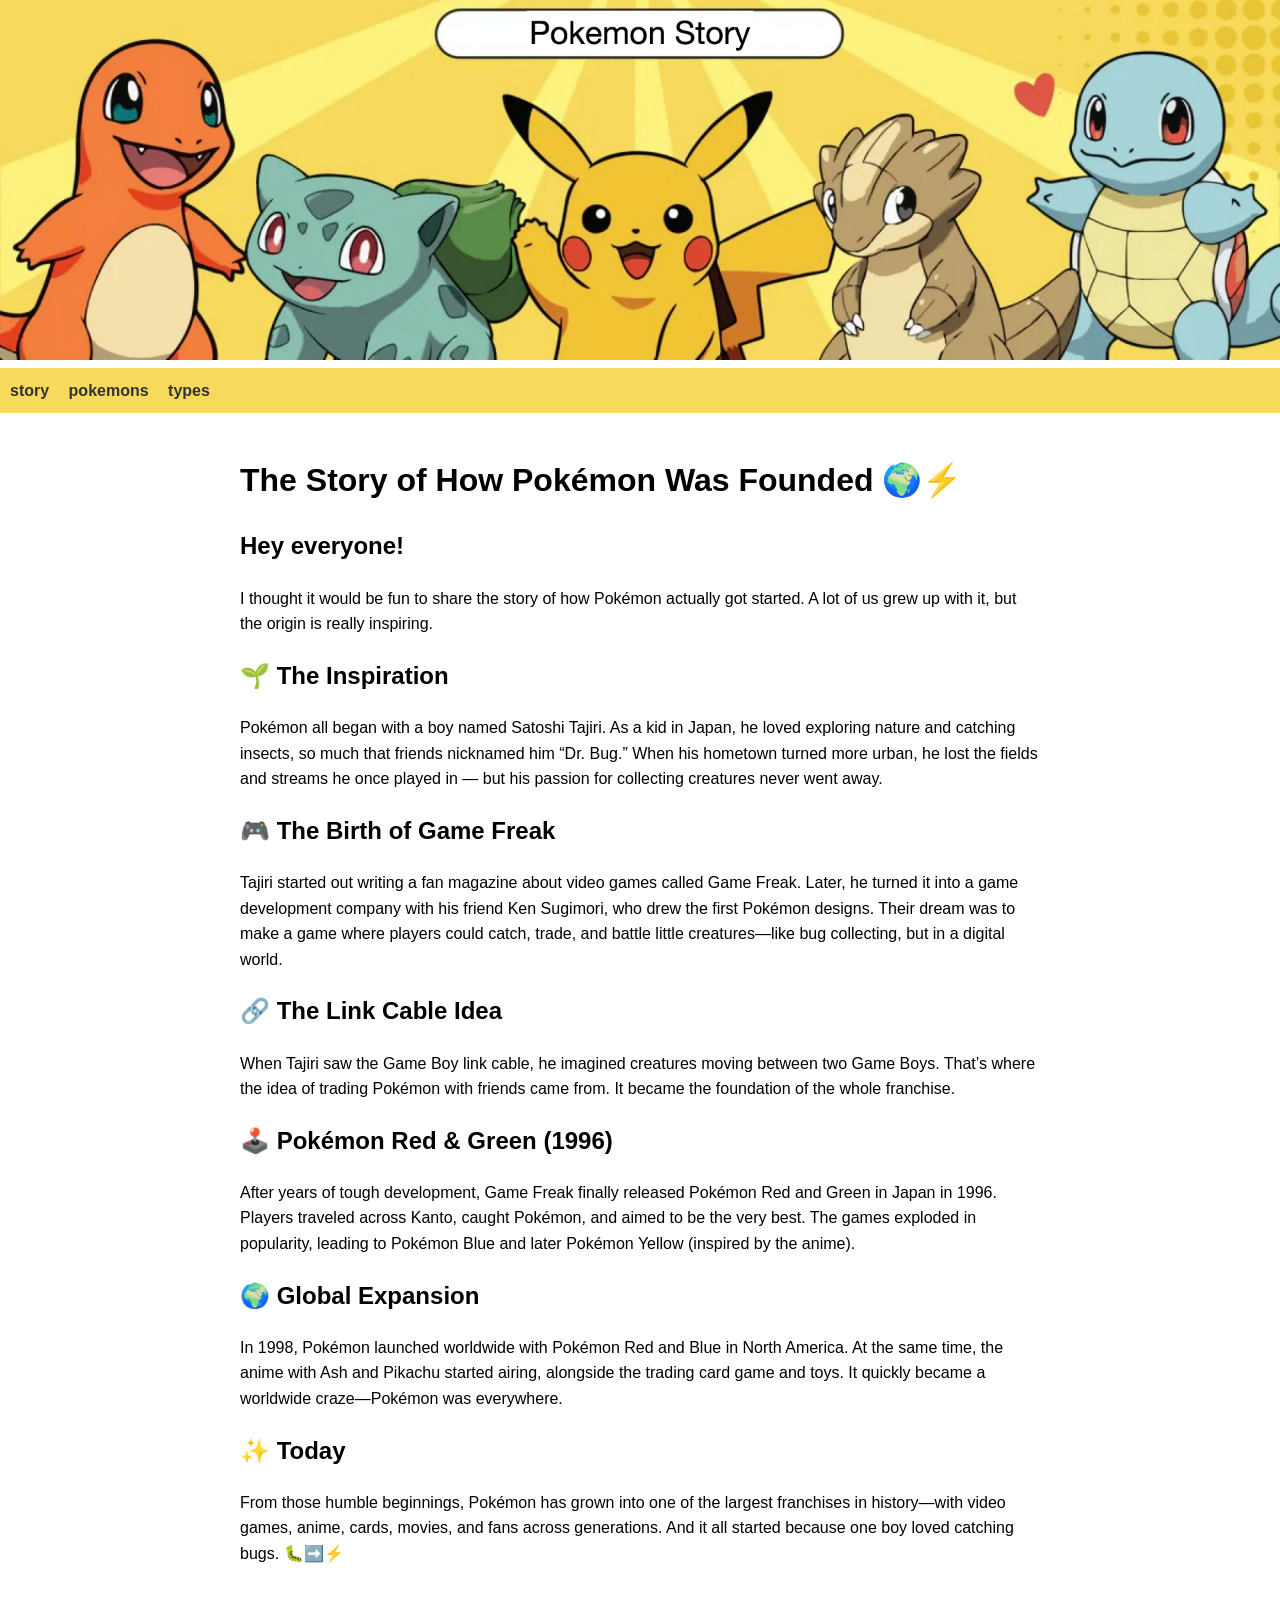
<file: index.html>
<!DOCTYPE html>
<html lang="nl">
<head>
    <meta charset="UTF-8">
    <meta name="viewport" content="width=device-width, initial-scale=1.0">
    <title>The Story of How Pokémon Was Founded</title>
    <style>
        body {
            font-family: Arial, sans-serif;
            margin: 0;
            padding: 0;
            line-height: 1.6;
        }
        nav {
            background-color: #F7DA5C;
            padding: 10px;
        }
        nav a {
            margin-right: 15px;
            text-decoration: none;
            color: #333;
            font-weight: bold;
        }
        main {
            padding: 20px;
            max-width: 800px;
            margin: 0 auto;
        }
    </style>
</head>
<body>

    <header>
        <img src="banner.png" alt="Pokémon Banner" style="width:100%;">
        <nav>
            <a href="https://eduardync.github.io/story/" target="_self">story</a>
            <a href="https://eduardync.github.io/story/pokemons.html" target="_self">pokemons</a>
            <a href="https://eduardync.github.io/story/types.html" target="_self">types</a>
        </nav>
    </header>

    <main>
        <h1>The Story of How Pokémon Was Founded 🌍⚡</h1>

        <section>
            <h2>Hey everyone!</h2>
            <p>I thought it would be fun to share the story of how Pokémon actually got started. A lot of us grew up with it, but the origin is really inspiring.</p>
        </section>

        <section>
            <h2>🌱 The Inspiration</h2>
            <p>Pokémon all began with a boy named Satoshi Tajiri. As a kid in Japan, he loved exploring nature and catching insects, so much that friends nicknamed him “Dr. Bug.” When his hometown turned more urban, he lost the fields and streams he once played in — but his passion for collecting creatures never went away.</p>
        </section>

        <section>
            <h2>🎮 The Birth of Game Freak</h2>
            <p>Tajiri started out writing a fan magazine about video games called Game Freak. Later, he turned it into a game development company with his friend Ken Sugimori, who drew the first Pokémon designs. Their dream was to make a game where players could catch, trade, and battle little creatures—like bug collecting, but in a digital world.</p>
        </section>

        <section>
            <h2>🔗 The Link Cable Idea</h2>
            <p>When Tajiri saw the Game Boy link cable, he imagined creatures moving between two Game Boys. That’s where the idea of trading Pokémon with friends came from. It became the foundation of the whole franchise.</p>
        </section>

        <section>
            <h2>🕹️ Pokémon Red & Green (1996)</h2>
            <p>After years of tough development, Game Freak finally released Pokémon Red and Green in Japan in 1996. Players traveled across Kanto, caught Pokémon, and aimed to be the very best. The games exploded in popularity, leading to Pokémon Blue and later Pokémon Yellow (inspired by the anime).</p>
        </section>

        <section>
            <h2>🌍 Global Expansion</h2>
            <p>In 1998, Pokémon launched worldwide with Pokémon Red and Blue in North America. At the same time, the anime with Ash and Pikachu started airing, alongside the trading card game and toys. It quickly became a worldwide craze—Pokémon was everywhere.</p>
        </section>

        <section>
            <h2>✨ Today</h2>
            <p>From those humble beginnings, Pokémon has grown into one of the largest franchises in history—with video games, anime, cards, movies, and fans across generations. And it all started because one boy loved catching bugs. 🐛➡️⚡</p>
        </section>
    </main>

</body>
</html>
</file>
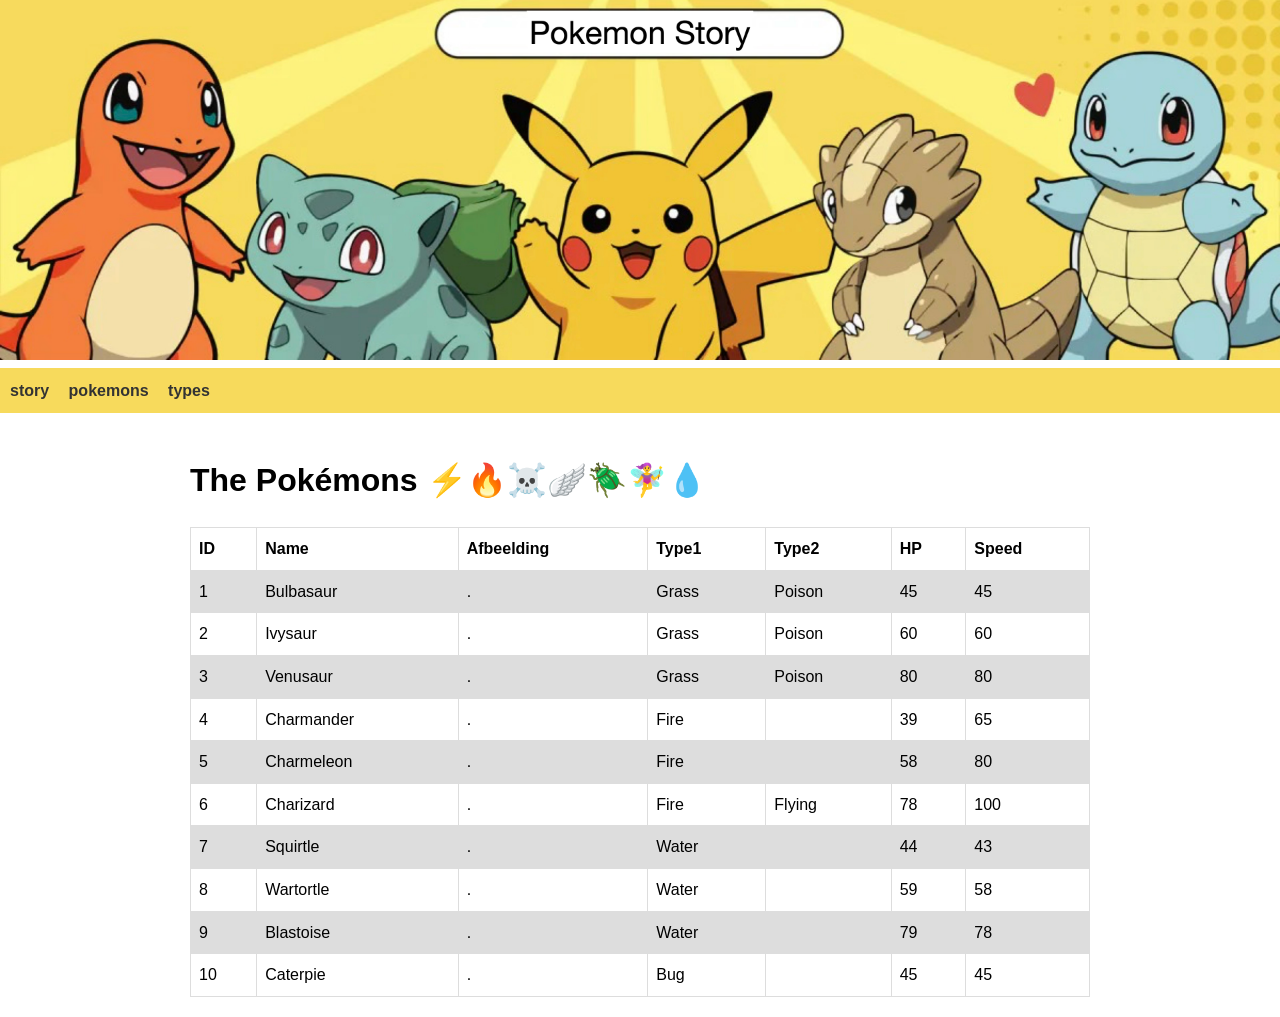
<file: pokemons.html>
<!DOCTYPE html>
<html lang="nl">
<head>
    <meta charset="UTF-8">
    <meta name="viewport" content="width=device-width, initial-scale=1.0">
    <title>The Pokémons</title>
    <style>
        body {
            font-family: Arial, sans-serif;
            margin: 0;
            padding: 0;
            line-height: 1.6;
        }
        nav {
            background-color: #F7DA5C;
            padding: 10px;
        }
        nav a {
            margin-right: 15px;
            text-decoration: none;
            color: #333;
            font-weight: bold;
        }
        main {
            padding: 20px;
            max-width: 900px;
            margin: 0 auto;
        }
        table {
            font-family: Arial, sans-serif;
            border-collapse: collapse;
            width: 100%;
            margin-top: 20px;
        }
        td, th {
            border: 1px solid #dddddd;
            text-align: left;
            padding: 8px;
        }
        tr:nth-child(even) {
            background-color: #dddddd;
        }
    </style>
</head>
<body>

    <header>
        <img src="banner.png" alt="Pokémon Banner" style="width:100%;">
        <nav>
            <a href="index.html" target="_self">story</a>
            <a href="pokemons.html" target="_self">pokemons</a>
            <a href="types.html" target="_self">types</a>
        </nav>
    </header>

    <main>
        <h1>The Pokémons ⚡🔥☠️🪽🪲🧚‍♀️💧</h1>

        <table>
            <tr>
                <th>ID</th>
                <th>Name</th>
                <th>Afbeelding</th>
                <th>Type1</th>
                <th>Type2</th>
                <th>HP</th>
                <th>Speed</th>
            </tr>
            <tr>
                <td>1</td>
                <td>Bulbasaur</td>
                <td>.</td>
                <td>Grass</td>
                <td>Poison</td>
                <td>45</td>
                <td>45</td>
            </tr>
            <tr>
                <td>2</td>
                <td>Ivysaur</td>
                <td>.</td>
                <td>Grass</td>
                <td>Poison</td>
                <td>60</td>
                <td>60</td>
            </tr>
            <tr>
                <td>3</td>
                <td>Venusaur</td>
                <td>.</td>
                <td>Grass</td>
                <td>Poison</td>
                <td>80</td>
                <td>80</td>
            </tr>
            <tr>
                <td>4</td>
                <td>Charmander</td>
                <td>.</td>
                <td>Fire</td>
                <td></td>
                <td>39</td>
                <td>65</td>
            </tr>
            <tr>
                <td>5</td>
                <td>Charmeleon</td>
                <td>.</td>
                <td>Fire</td>
                <td></td>
                <td>58</td>
                <td>80</td>
            </tr>
            <tr>
                <td>6</td>
                <td>Charizard</td>
                <td>.</td>
                <td>Fire</td>
                <td>Flying</td>
                <td>78</td>
                <td>100</td>
            </tr>
            <tr>
                <td>7</td>
                <td>Squirtle</td>
                <td>.</td>
                <td>Water</td>
                <td></td>
                <td>44</td>
                <td>43</td>
            </tr>
            <tr>
                <td>8</td>
                <td>Wartortle</td>
                <td>.</td>
                <td>Water</td>
                <td></td>
                <td>59</td>
                <td>58</td>
            </tr>
            <tr>
                <td>9</td>
                <td>Blastoise</td>
                <td>.</td>
                <td>Water</td>
                <td></td>
                <td>79</td>
                <td>78</td>
            </tr>
            <tr>
                <td>10</td>
                <td>Caterpie</td>
                <td>.</td>
                <td>Bug</td>
                <td></td>
                <td>45</td>
                <td>45</td>
            </tr>
        </table>
    </main>

</body>
</html>
</file>
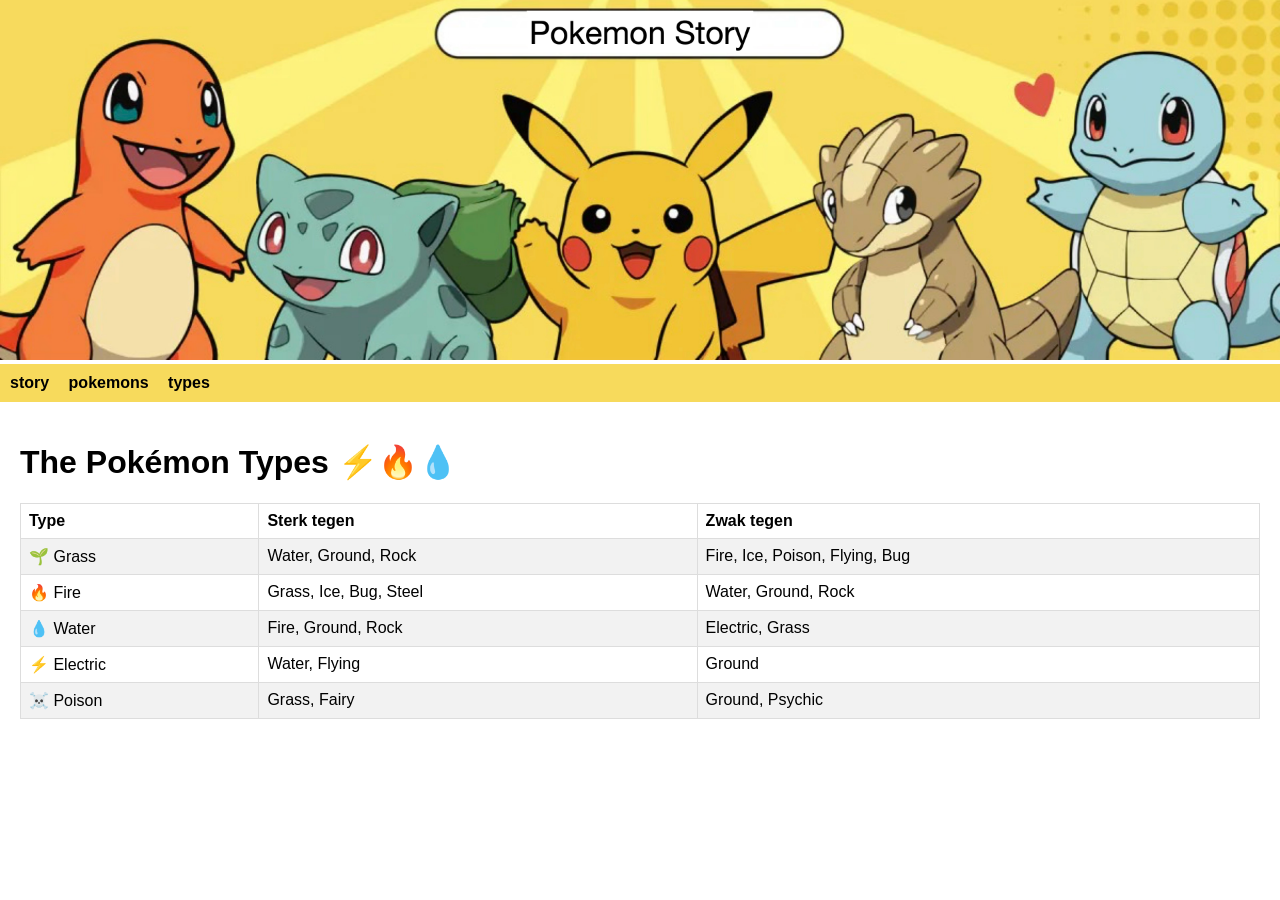
<file: types.html>
<!DOCTYPE html>
<html lang="nl">
<head>
    <meta charset="UTF-8">
    <title>Pokémon Types</title>
    <style>
        body {
            font-family: Arial, sans-serif;
            margin: 0;
            padding: 0;
        }
        nav {
            background-color: #F7DA5C;
            padding: 10px;
        }
        nav a {
            margin-right: 15px;
            font-weight: bold;
            text-decoration: none;
            color: #000;
        }
        .container {
            padding: 20px;
        }
        table {
            width: 100%;
            border-collapse: collapse;
            margin-top: 15px;
        }
        th, td {
            border: 1px solid #ddd;
            padding: 8px;
            text-align: left;
        }
        tr:nth-child(even) {
            background-color: #f2f2f2;
        }
    </style>
</head>
<body>

    <img src="banner.png" alt="Banner" style="width:100%;">

    <nav>
        <a href="index.html">story</a>
        <a href="pokemons.html">pokemons</a>
        <a href="types.html">types</a>
    </nav>

    <div class="container">
        <h1>The Pokémon Types ⚡🔥💧</h1>

        <table>
            <tr>
                <th>Type</th>
                <th>Sterk tegen</th>
                <th>Zwak tegen</th>
            </tr>
            <tr>
                <td>🌱 Grass</td>
                <td>Water, Ground, Rock</td>
                <td>Fire, Ice, Poison, Flying, Bug</td>
            </tr>
            <tr>
                <td>🔥 Fire</td>
                <td>Grass, Ice, Bug, Steel</td>
                <td>Water, Ground, Rock</td>
            </tr>
            <tr>
                <td>💧 Water</td>
                <td>Fire, Ground, Rock</td>
                <td>Electric, Grass</td>
            </tr>
            <tr>
                <td>⚡ Electric</td>
                <td>Water, Flying</td>
                <td>Ground</td>
            </tr>
            <tr>
                <td>☠️ Poison</td>
                <td>Grass, Fairy</td>
                <td>Ground, Psychic</td>
            </tr>
        </table>
    </div>

</body>
</html>
</file>
